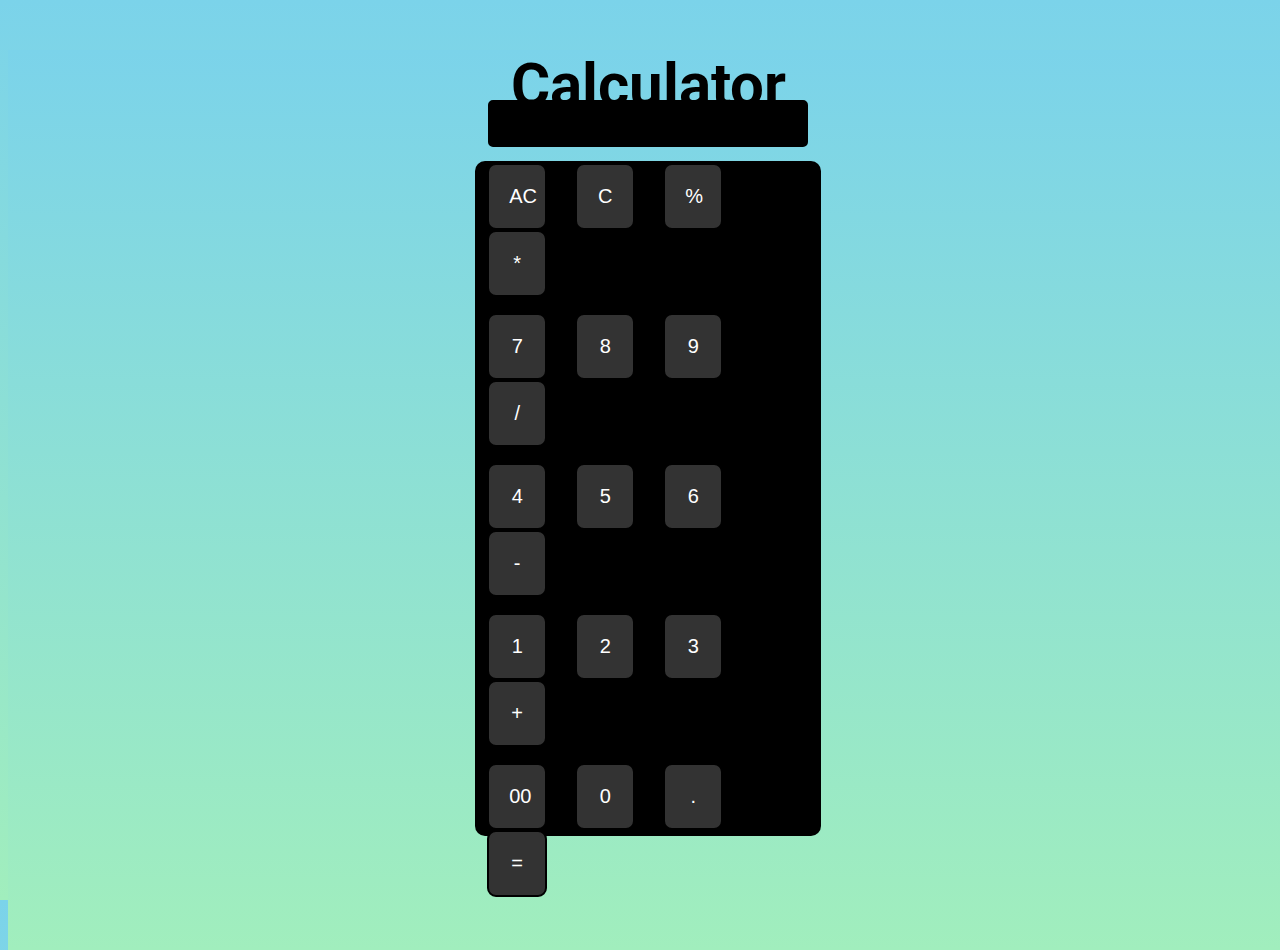
<file: Calculator/index.html>
<html>
    <head>
        <meta charset="utf-8">
        <meta name="viewport" content="width=device-width">
        <title>Calculator</title>
        <link rel="stylesheet" href="styles.css">
        <link rel="stylesheet" href="utils.css">
    </head>

    <body>
        <h1 class="text-center">Calculator</h1>
        <div class="container flex mx-auto">
            <div class="row">
                <input class="input" type="text">
            </div>
            <div class="row">
                <button class="button">AC</button>
                <button class="button">C</button>
                <button class="button">%</button>
                <button class="button">*</button>
            </div>
            <div class="row">
                <button class="button">7</button>
                <button class="button">8</button>
                <button class="button">9</button>
                <button class="button">/</button>
            </div>
            <div class="row">
                <button class="button">4</button>
                <button class="button">5</button>
                <button class="button">6</button>
                <button class="button">-</button>
            </div>
            <div class="row">
                <button class="button">1</button>
                <button class="button">2</button>
                <button class="button">3</button>
                <button class="button">+</button>
            </div>
            <div class="row">
                <button class="button">00</button>
                <button class="button">0</button>
                <button class="button">.</button>
                <button class="button">=</button>
            </div>
        </div>

        <script src="script.js"></script>
    </body>
</html>
</file>
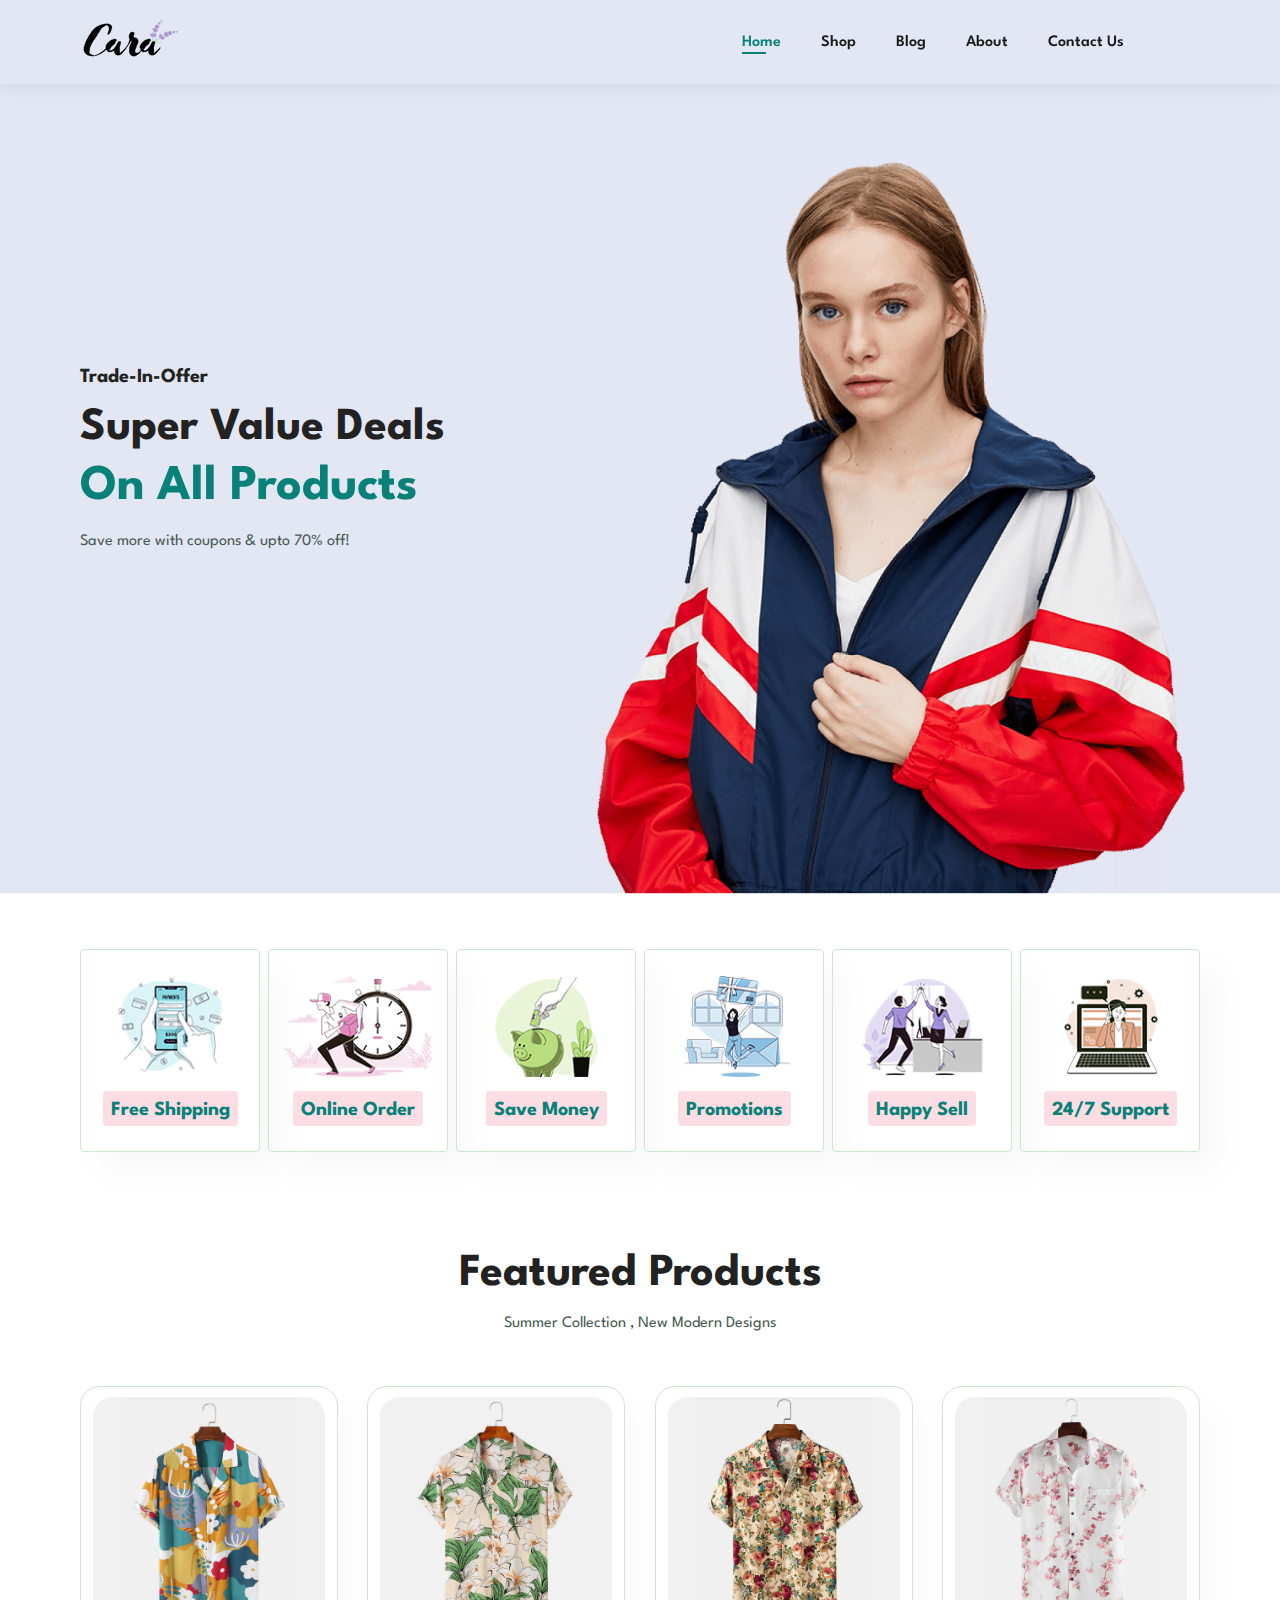
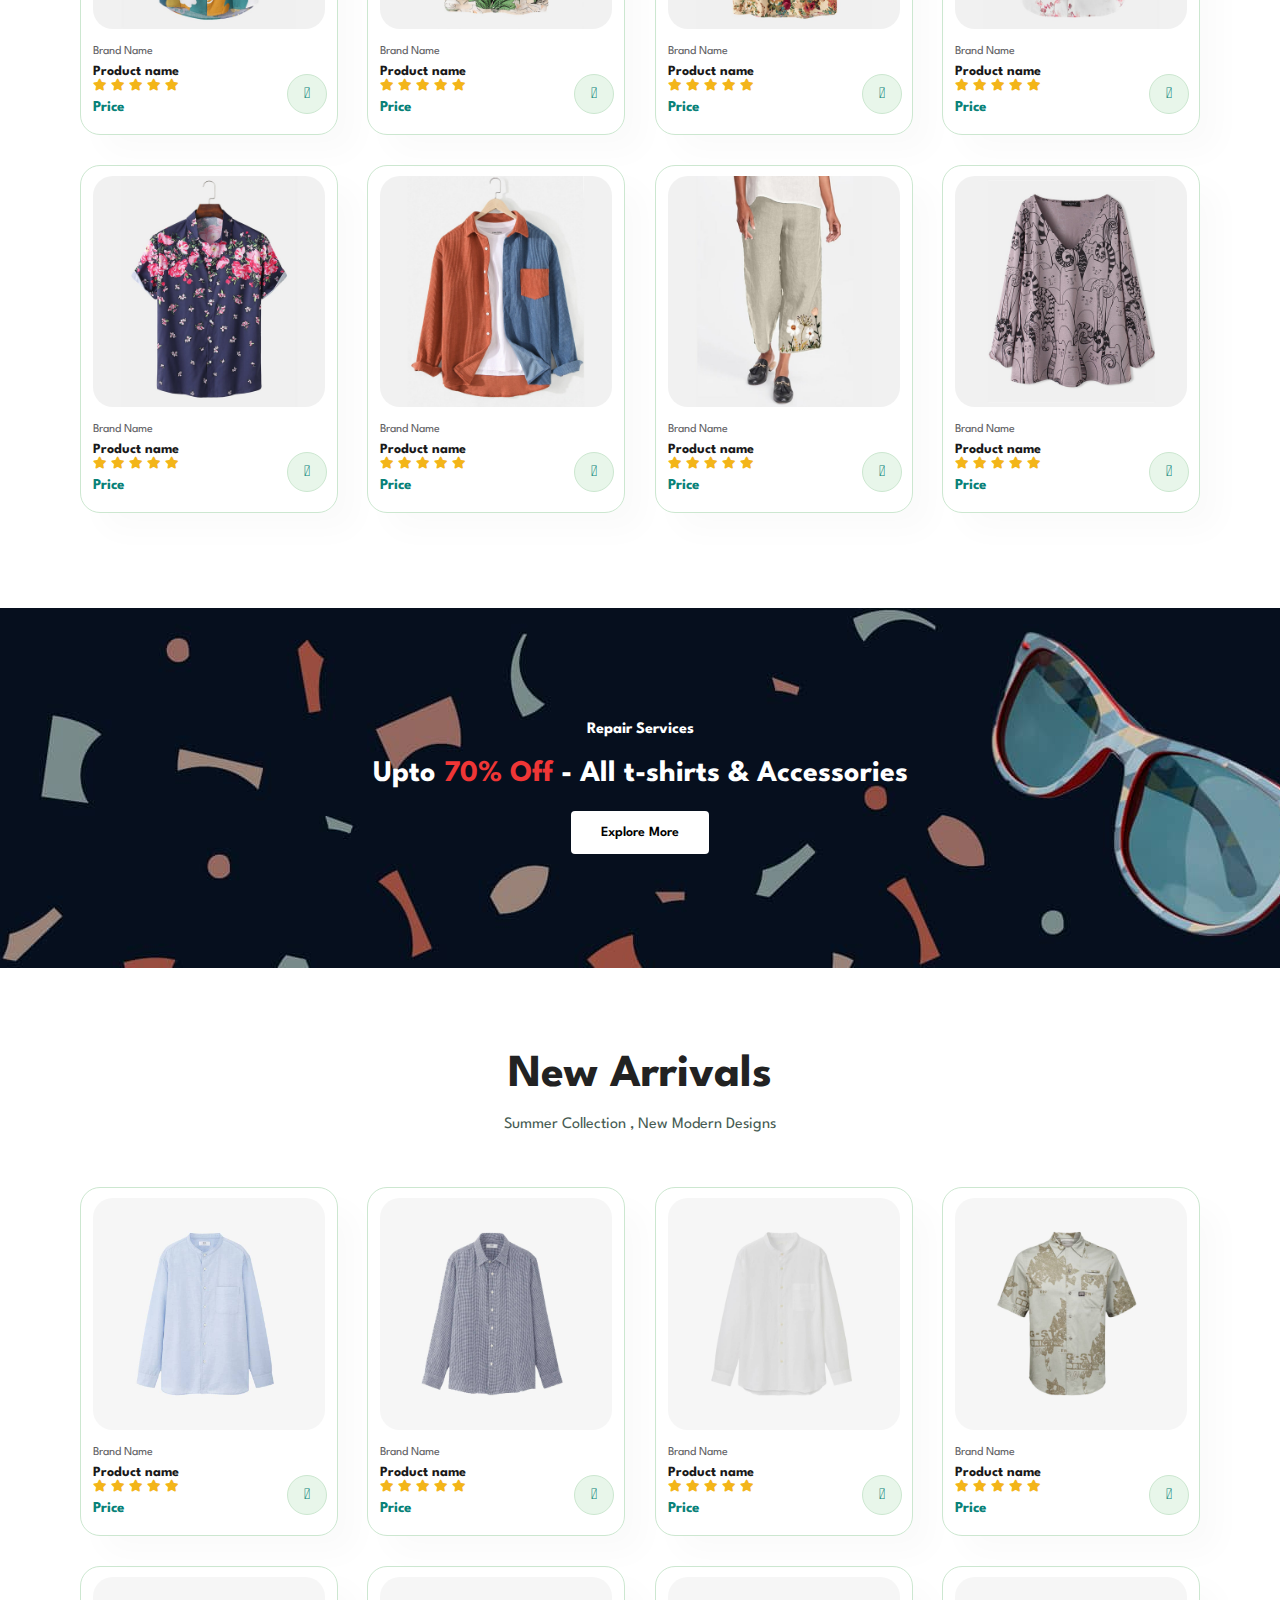
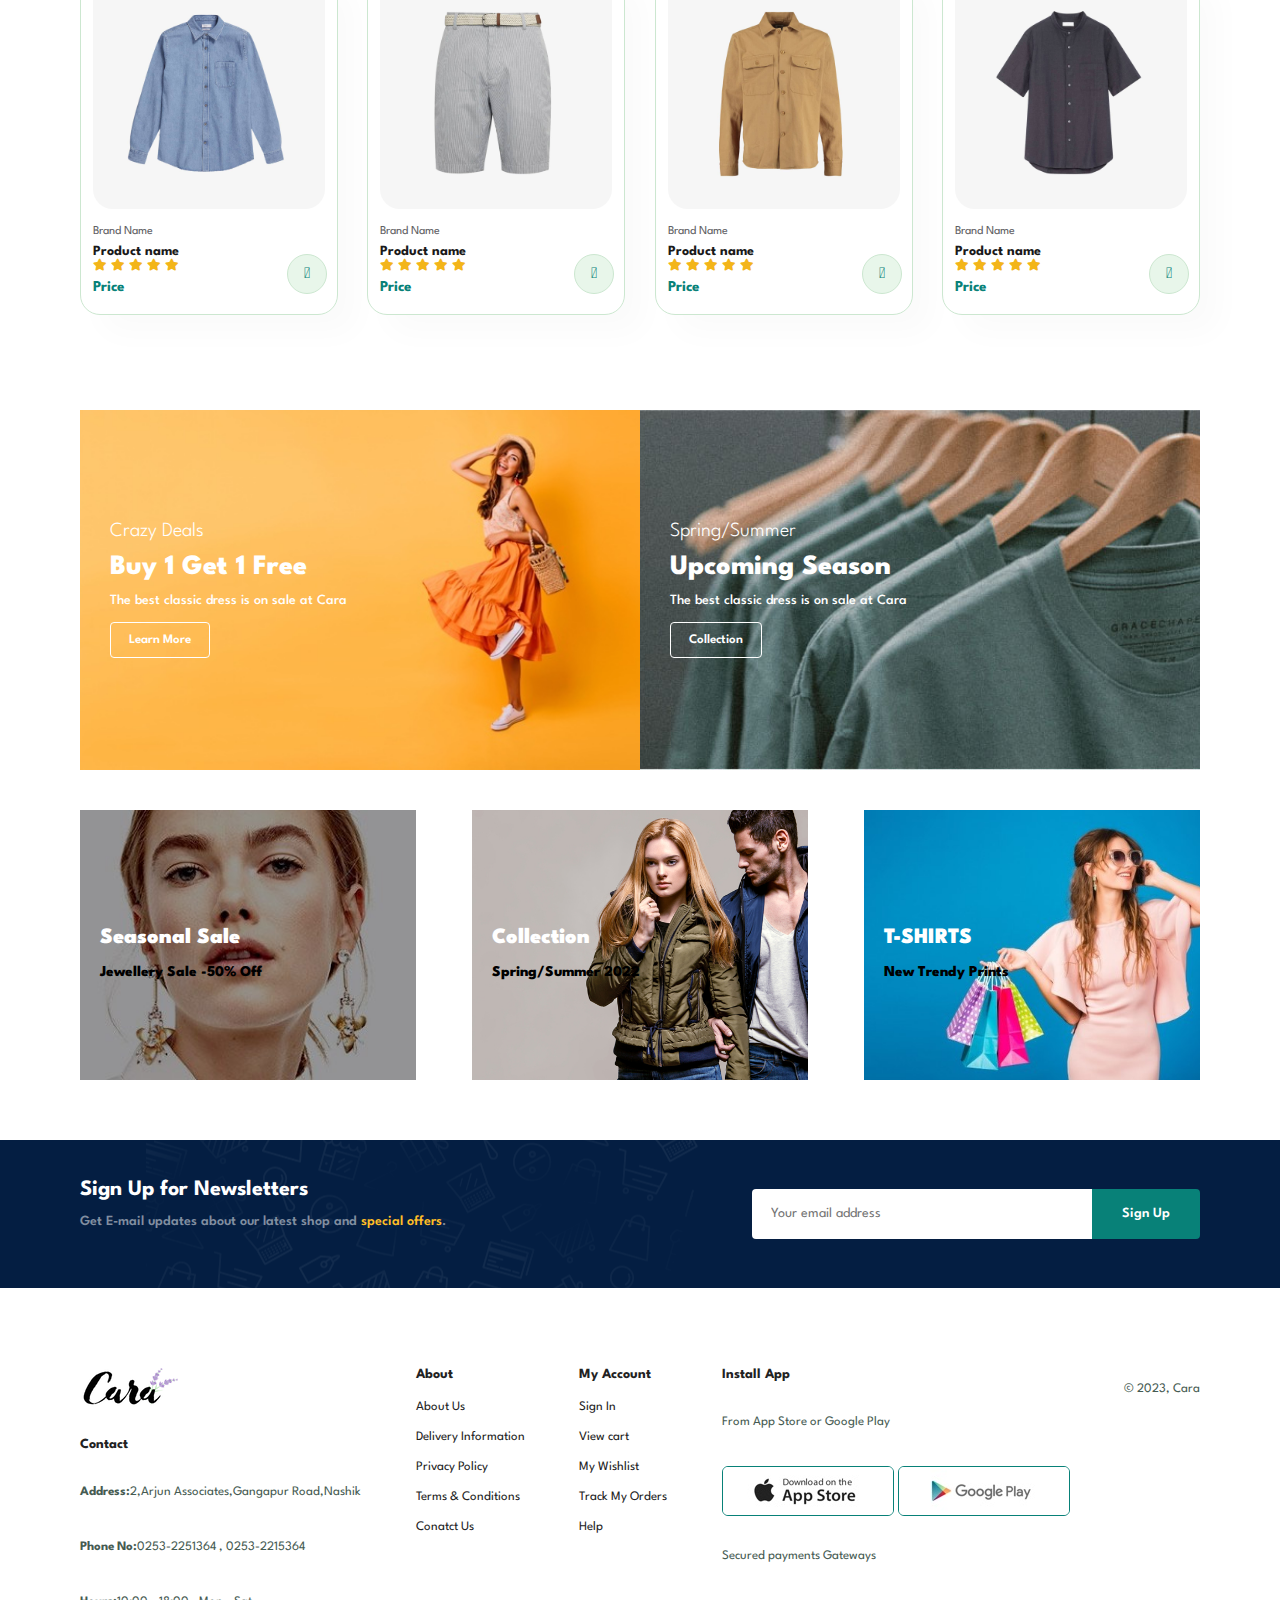
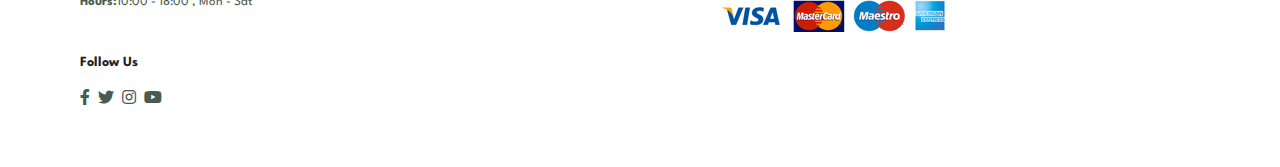
<file: Landing Page/index.html>
<!DOCTYPE html>
<html lang="en">
    <head>
        <meta charset="UTF-8">
        <meta http-equiv="X-UA-Compatible" content="IE=edge">
        <meta name="viewport" content="width=device-width , initial-scale=1.0">
        <title>E-Commerce Website</title>
        <link rel="stylesheet" href="https://pro.fontawesome.com/releases/v5.10.0/css/all.css">
        <link rel="stylesheet" href="style.css">
    </head>

    <body>
        <section id="header">
            <a href="a"><img src="img/logo.png" class="logo" alt=""></a>
            <div >
                <ul id="navbar">
                    <li><a href="index.html" class="active">Home</a></li>
                    <li><a href="shop.html">Shop</a></li>
                    <li><a href="blog.html">Blog</a></li>
                    <li><a href="about.html">About</a></li>
                    <li><a href="contact.html">Contact Us</a></li>
                    <li id="lg-bag"><a href="cart.html"><i class="far fa-shopping-bag"></i></a></li>
                    <a href="#" id="close"><i class="far fa-times"></i></a>
                </ul>
            </div>
            <div id="mobile">
                <a href="cart.html"><i class="far fa-shopping-bag"></i></a>
                <i id="bar" class="fas fa-outdent"></i>
            </div>
        </section>

        <section id="hero">
            <h4>Trade-In-Offer</h4>
            <h2>Super Value Deals</h2>
            <h1>On All Products </h1>
            <p>Save more with coupons & upto 70% off!</p>
            <button>Shop Now</button>
        </section>

        <section id="feature" class="section-p1">
            <div class="fe-box">
                <img src="img/features/f1.png" alt="">
                <h6>Free Shipping</h6>
            </div>
            <div class="fe-box">
                <img src="img/features/f2.png" alt="">
                <h6>Online Order</h6>
            </div>
            <div class="fe-box">
                <img src="img/features/f3.png" alt="">
                <h6>Save Money</h6>
            </div>
            <div class="fe-box">
                <img src="img/features/f4.png" alt="">
                <h6>Promotions</h6>
            </div>
            <div class="fe-box">
                <img src="img/features/f5.png" alt="">
                <h6>Happy Sell</h6>
            </div>
            <div class="fe-box">
                <img src="img/features/f6.png" alt="">
                <h6>24/7 Support</h6>
            </div>
        </section>

        <section id="product1" class="section-p1">
            <h2>Featured Products</h2>
            <p>Summer Collection , New Modern Designs</p>
            <div class="pro-container">
                <div class="pro">
                    <img src="img/products/f1.jpg" alt="">
                    <div class="des">
                        <span>Brand Name</span>
                        <h5>Product name</h5>
                        <div class="star">
                            <i class="fas fa-star"></i>
                            <i class="fas fa-star"></i>
                            <i class="fas fa-star"></i>
                            <i class="fas fa-star"></i>
                            <i class="fas fa-star"></i>
                        </div>
                        <h4>Price</h4>
                    </div>
                    <a href="#"><i class="fal fa-shopping-cart cart"></i></a>
                </div>

                <div class="pro">
                    <img src="img/products/f2.jpg" alt="">
                    <div class="des">
                        <span>Brand Name</span>
                        <h5>Product name</h5>
                        <div class="star">
                            <i class="fas fa-star"></i>
                            <i class="fas fa-star"></i>
                            <i class="fas fa-star"></i>
                            <i class="fas fa-star"></i>
                            <i class="fas fa-star"></i>
                        </div>
                        <h4>Price</h4>
                    </div>
                    <a href="#"><i class="fal fa-shopping-cart cart"></i></a>
                </div>

                <div class="pro">
                    <img src="img/products/f3.jpg" alt="">
                    <div class="des">
                        <span>Brand Name</span>
                        <h5>Product name</h5>
                        <div class="star">
                            <i class="fas fa-star"></i>
                            <i class="fas fa-star"></i>
                            <i class="fas fa-star"></i>
                            <i class="fas fa-star"></i>
                            <i class="fas fa-star"></i>
                        </div>
                        <h4>Price</h4>
                    </div>
                    <a href="#"><i class="fal fa-shopping-cart cart"></i></a>
                </div>

                <div class="pro">
                    <img src="img/products/f4.jpg" alt="">
                    <div class="des">
                        <span>Brand Name</span>
                        <h5>Product name</h5>
                        <div class="star">
                            <i class="fas fa-star"></i>
                            <i class="fas fa-star"></i>
                            <i class="fas fa-star"></i>
                            <i class="fas fa-star"></i>
                            <i class="fas fa-star"></i>
                        </div>
                        <h4>Price</h4>
                    </div>
                    <a href="#"><i class="fal fa-shopping-cart cart"></i></a>
                </div>

                <div class="pro">
                    <img src="img/products/f5.jpg" alt="">
                    <div class="des">
                        <span>Brand Name</span>
                        <h5>Product name</h5>
                        <div class="star">
                            <i class="fas fa-star"></i>
                            <i class="fas fa-star"></i>
                            <i class="fas fa-star"></i>
                            <i class="fas fa-star"></i>
                            <i class="fas fa-star"></i>
                        </div>
                        <h4>Price</h4>
                    </div>
                    <a href="#"><i class="fal fa-shopping-cart cart"></i></a>
                </div>

                <div class="pro">
                    <img src="img/products/f6.jpg" alt="">
                    <div class="des">
                        <span>Brand Name</span>
                        <h5>Product name</h5>
                        <div class="star">
                            <i class="fas fa-star"></i>
                            <i class="fas fa-star"></i>
                            <i class="fas fa-star"></i>
                            <i class="fas fa-star"></i>
                            <i class="fas fa-star"></i>
                        </div>
                        <h4>Price</h4>
                    </div>
                    <a href="#"><i class="fal fa-shopping-cart cart"></i></a>
                </div>

                <div class="pro">
                    <img src="img/products/f7.jpg" alt="">
                    <div class="des">
                        <span>Brand Name</span>
                        <h5>Product name</h5>
                        <div class="star">
                            <i class="fas fa-star"></i>
                            <i class="fas fa-star"></i>
                            <i class="fas fa-star"></i>
                            <i class="fas fa-star"></i>
                            <i class="fas fa-star"></i>
                        </div>
                        <h4>Price</h4>
                    </div>
                    <a href="#"><i class="fal fa-shopping-cart cart"></i></a>
                </div>

                <div class="pro">
                    <img src="img/products/f8.jpg" alt="">
                    <div class="des">
                        <span>Brand Name</span>
                        <h5>Product name</h5>
                        <div class="star">
                            <i class="fas fa-star"></i>
                            <i class="fas fa-star"></i>
                            <i class="fas fa-star"></i>
                            <i class="fas fa-star"></i>
                            <i class="fas fa-star"></i>
                        </div>
                        <h4>Price</h4>
                    </div>
                    <a href="#"><i class="fal fa-shopping-cart cart"></i></a>
                </div>

                
            </div>
        </section>

        <section id="banner" class="section-m1">
            <h4>Repair Services</h4>
            <h2>Upto <span>70% Off</span> - All t-shirts & Accessories</h2>
            <button class="normal">Explore More</button>
        </section>

        <section id="product1" class="section-p1">
            <h2>New Arrivals</h2>
            <p>Summer Collection , New Modern Designs</p>
            <div class="pro-container">
                <div class="pro">
                    <img src="img/products/n1.jpg" alt="">
                    <div class="des">
                        <span>Brand Name</span>
                        <h5>Product name</h5>
                        <div class="star">
                            <i class="fas fa-star"></i>
                            <i class="fas fa-star"></i>
                            <i class="fas fa-star"></i>
                            <i class="fas fa-star"></i>
                            <i class="fas fa-star"></i>
                        </div>
                        <h4>Price</h4>
                    </div>
                    <a href="#"><i class="fal fa-shopping-cart cart"></i></a>
                </div>

                <div class="pro">
                    <img src="img/products/n2.jpg" alt="">
                    <div class="des">
                        <span>Brand Name</span>
                        <h5>Product name</h5>
                        <div class="star">
                            <i class="fas fa-star"></i>
                            <i class="fas fa-star"></i>
                            <i class="fas fa-star"></i>
                            <i class="fas fa-star"></i>
                            <i class="fas fa-star"></i>
                        </div>
                        <h4>Price</h4>
                    </div>
                    <a href="#"><i class="fal fa-shopping-cart cart"></i></a>
                </div>

                <div class="pro">
                    <img src="img/products/n3.jpg" alt="">
                    <div class="des">
                        <span>Brand Name</span>
                        <h5>Product name</h5>
                        <div class="star">
                            <i class="fas fa-star"></i>
                            <i class="fas fa-star"></i>
                            <i class="fas fa-star"></i>
                            <i class="fas fa-star"></i>
                            <i class="fas fa-star"></i>
                        </div>
                        <h4>Price</h4>
                    </div>
                    <a href="#"><i class="fal fa-shopping-cart cart"></i></a>
                </div>

                <div class="pro">
                    <img src="img/products/n4.jpg" alt="">
                    <div class="des">
                        <span>Brand Name</span>
                        <h5>Product name</h5>
                        <div class="star">
                            <i class="fas fa-star"></i>
                            <i class="fas fa-star"></i>
                            <i class="fas fa-star"></i>
                            <i class="fas fa-star"></i>
                            <i class="fas fa-star"></i>
                        </div>
                        <h4>Price</h4>
                    </div>
                    <a href="#"><i class="fal fa-shopping-cart cart"></i></a>
                </div>

                <div class="pro">
                    <img src="img/products/n5.jpg" alt="">
                    <div class="des">
                        <span>Brand Name</span>
                        <h5>Product name</h5>
                        <div class="star">
                            <i class="fas fa-star"></i>
                            <i class="fas fa-star"></i>
                            <i class="fas fa-star"></i>
                            <i class="fas fa-star"></i>
                            <i class="fas fa-star"></i>
                        </div>
                        <h4>Price</h4>
                    </div>
                    <a href="#"><i class="fal fa-shopping-cart cart"></i></a>
                </div>

                <div class="pro">
                    <img src="img/products/n6.jpg" alt="">
                    <div class="des">
                        <span>Brand Name</span>
                        <h5>Product name</h5>
                        <div class="star">
                            <i class="fas fa-star"></i>
                            <i class="fas fa-star"></i>
                            <i class="fas fa-star"></i>
                            <i class="fas fa-star"></i>
                            <i class="fas fa-star"></i>
                        </div>
                        <h4>Price</h4>
                    </div>
                    <a href="#"><i class="fal fa-shopping-cart cart"></i></a>
                </div>

                <div class="pro">
                    <img src="img/products/n7.jpg" alt="">
                    <div class="des">
                        <span>Brand Name</span>
                        <h5>Product name</h5>
                        <div class="star">
                            <i class="fas fa-star"></i>
                            <i class="fas fa-star"></i>
                            <i class="fas fa-star"></i>
                            <i class="fas fa-star"></i>
                            <i class="fas fa-star"></i>
                        </div>
                        <h4>Price</h4>
                    </div>
                    <a href="#"><i class="fal fa-shopping-cart cart"></i></a>
                </div>

                <div class="pro">
                    <img src="img/products/n8.jpg" alt="">
                    <div class="des">
                        <span>Brand Name</span>
                        <h5>Product name</h5>
                        <div class="star">
                            <i class="fas fa-star"></i>
                            <i class="fas fa-star"></i>
                            <i class="fas fa-star"></i>
                            <i class="fas fa-star"></i>
                            <i class="fas fa-star"></i>
                        </div>
                        <h4>Price</h4>
                    </div>
                    <a href="#"><i class="fal fa-shopping-cart cart"></i></a>
                </div>

                
            </div>
        </section>

        <section id="sm-banner" class="section-p1">
            <div class="banner-box">
                <h4>Crazy Deals</h4>
                <h2>Buy 1 Get 1 Free</h2>
                <span>The best classic dress is on sale at Cara</span>
                <button class="white">Learn More</button>
            </div>
            <div class="banner-box banner-box2">
                <h4>Spring/Summer</h4>
                <h2>Upcoming Season</h2>
                <span>The best classic dress is on sale at Cara</span>
                <button class="white">Collection</button>
            </div>
        </section>

        <section id="banner3">
            <div class="banner-box">
                <h2>Seasonal Sale</h2>
                <h3>Jewellery Sale -50% Off</h3>
            </div>
            <div class="banner-box banner-box2">
                <h2>Collection</h2>
                <h3>Spring/Summer 2022</h3>
            </div>
            <div class="banner-box banner-box3">
                <h2>T-SHIRTS</h2>
                <h3>New Trendy Prints</h3>
            </div>
        </section>

        <section id="newsletter" class="section-p1 section-m1">
            <div class="newstext">
                <h4>Sign Up for Newsletters</h4>
                <p>Get E-mail updates about our latest shop and <span>special offers</span>.</p>
            </div>
            <div class="form">
                <input type="text" placeholder="Your email address">
                <button class="normal">Sign Up</button>
            </div>
        </section>

        <footer class="section-p1">
            <div class="col">
                <img class="logo" src="img/logo.png" alt="">
                <h4>Contact</h4>
                <p><strong>Address:</strong>2,Arjun Associates,Gangapur Road,Nashik</p>
                <p><strong>Phone No:</strong>0253-2251364 , 0253-2215364</p>
                <p><strong>Hours:</strong>10:00 - 18:00 , Mon - Sat</p>
                <div class="follow">
                    <h4>Follow Us</h4>
                    <div class="icon">
                        <i class="fab fa-facebook-f"></i>
                        <i class="fab fa-twitter"></i>
                        <i class="fab fa-instagram"></i>
                        <i class="fab fa-youtube"></i>
                    </div>
                </div>
            </div>

            <div class="col">
                <h4>About</h4>
                <a href="#">About Us</a>
                <a href="#">Delivery Information</a>
                <a href="#">Privacy Policy</a>
                <a href="#">Terms & Conditions</a>
                <a href="#">Conatct Us</a>
            </div>

            <div class="col">
                <h4>My Account</h4>
                <a href="#">Sign In</a>
                <a href="#">View cart</a>
                <a href="#">My Wishlist</a>
                <a href="#">Track My Orders</a>
                <a href="#">Help</a>
            </div>

            <div class="col install">
                <h4>Install App</h4>
                <p>From App Store or Google Play</p>
                <div class="row">
                    <img src="img/pay/app.jpg" alt="">
                    <img src="img/pay/play.jpg" alt="">
                </div>
                <p>Secured payments Gateways</p>
                <img src="img/pay/pay.png" alt="">
            </div>

            <div class="copyright">
                <p>&copy; 2023, Cara</p>
            </div>
        </footer>

        <script src="script.js"></script>
    </body>
</html>
</file>
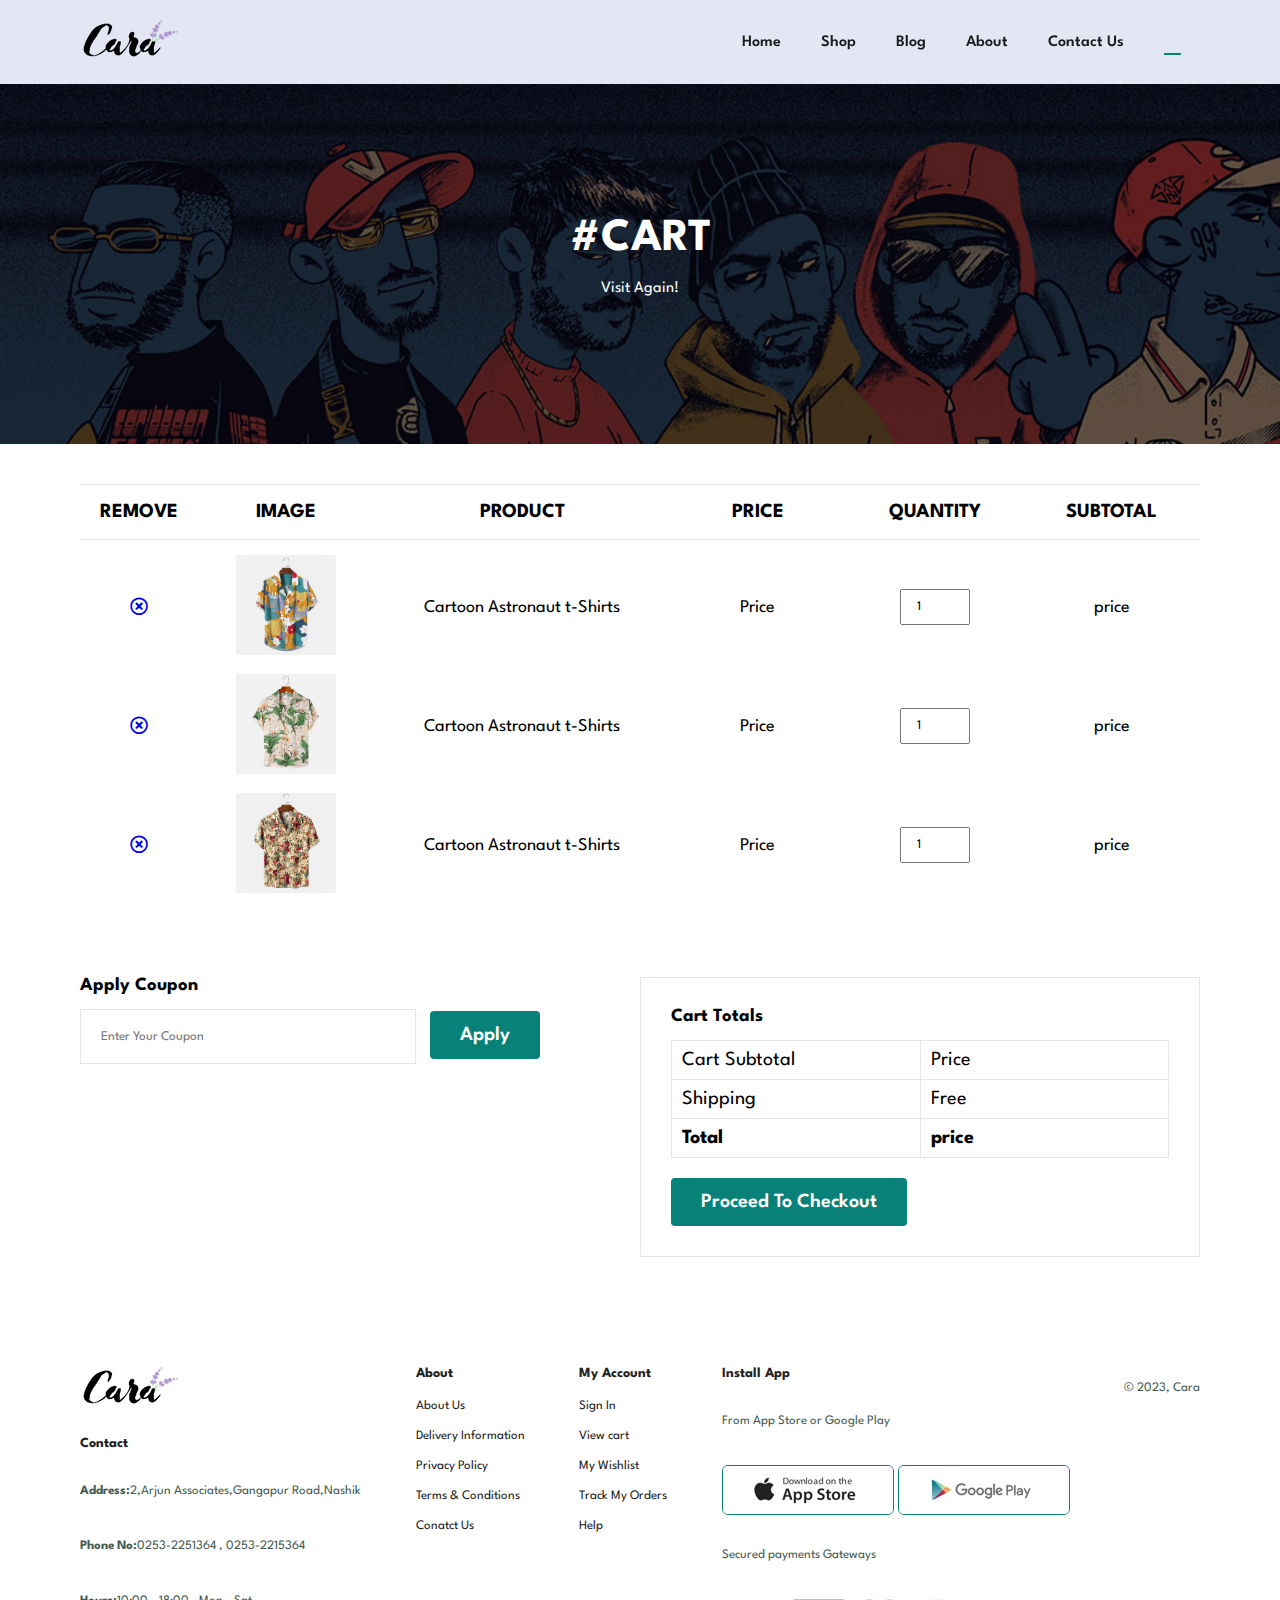
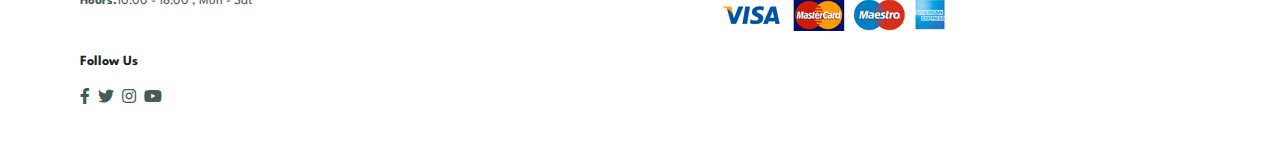
<file: Landing Page/cart.html>
<!DOCTYPE html>
<html lang="en">
    <head>
        <meta charset="UTF-8">
        <meta http-equiv="X-UA-Compatible" content="IE=edge">
        <meta name="viewport" content="width=device-width , initial-scale=1.0">
        <title>E-Commerce Website</title>
        <link rel="stylesheet" href="https://pro.fontawesome.com/releases/v5.10.0/css/all.css">
        <link rel="stylesheet" href="style.css">
    </head>

    <body>
        <section id="header">
            <a href="a"><img src="img/logo.png" class="logo" alt=""></a>
            <div >
                <ul id="navbar">
                    <li><a href="index.html">Home</a></li>
                    <li><a href="shop.html">Shop</a></li>
                    <li><a href="blog.html">Blog</a></li>
                    <li><a href="about.html">About</a></li>
                    <li><a href="contact.html">Contact Us</a></li>
                    <li id="lg-bag"><a href="cart.html"  class="active"><i class="far fa-shopping-bag"></i></a></li>
                    <a href="#" id="close"><i class="far fa-times"></i></a>
                </ul>
            </div>
            <div id="mobile">
                <a href="cart.html"><i class="far fa-shopping-bag"></i></a>
                <i id="bar" class="fas fa-outdent"></i>
            </div>
        </section>

        <section id="page-header">
            <h2>#CART</h2>
            <p>Visit Again!</p>
        </section>

        <section id="cart" class="section-p1">
            <table width="100%">
                <thead>
                    <tr>
                        <td>Remove</td>
                        <td>Image</td>
                        <td>Product</td>
                        <td>Price</td>
                        <td>Quantity</td>
                        <td>Subtotal</td>
                    </tr>
                </thead>
                <tbody>
                    <tr>
                        <td><a href="#"><i class="far fa-times-circle"></i></a></td>
                        <td><img src="img/products/f1.jpg" alt=""></td>
                        <td>Cartoon Astronaut t-Shirts</td>
                        <td>Price</td>
                        <td><input type="number" value="1"></td>
                        <td>price</td>
                    </tr>

                    <tr>
                        <td><a href="#"><i class="far fa-times-circle"></i></a></td>
                        <td><img src="img/products/f2.jpg" alt=""></td>
                        <td>Cartoon Astronaut t-Shirts</td>
                        <td>Price</td>
                        <td><input type="number" value="1"></td>
                        <td>price</td>
                    </tr>

                    <tr>
                        <td><a href="#"><i class="far fa-times-circle"></i></a></td>
                        <td><img src="img/products/f3.jpg" alt=""></td>
                        <td>Cartoon Astronaut t-Shirts</td>
                        <td>Price</td>
                        <td><input type="number" value="1"></td>
                        <td>price</td>
                    </tr>
                </tbody>
            </table>
        </section>

        <section id="cart-add" class="section-p1">
            <div id="coupon">
                <h3>Apply Coupon</h3>
                <div>
                    <input type="text" placeholder="Enter Your Coupon">
                    <button class="normal">Apply</button>
                </div>
            </div>

            <div id="subtotal">
                <h3>Cart Totals</h3>
                <table>
                    <tr>
                        <td>Cart Subtotal</td>
                        <td>Price</td>
                    </tr>
                    <tr>
                        <td>Shipping</td>
                        <td>Free</td>
                    </tr>
                    <tr>
                        <td><strong>Total</strong></td>
                        <td><strong>price</strong></td>
                    </tr>
                </table>
                <button class="normal">Proceed To Checkout</button>
            </div>
        </section>

        <footer class="section-p1">
            <div class="col">
                <img class="logo" src="img/logo.png" alt="">
                <h4>Contact</h4>
                <p><strong>Address:</strong>2,Arjun Associates,Gangapur Road,Nashik</p>
                <p><strong>Phone No:</strong>0253-2251364 , 0253-2215364</p>
                <p><strong>Hours:</strong>10:00 - 18:00 , Mon - Sat</p>
                <div class="follow">
                    <h4>Follow Us</h4>
                    <div class="icon">
                        <i class="fab fa-facebook-f"></i>
                        <i class="fab fa-twitter"></i>
                        <i class="fab fa-instagram"></i>
                        <i class="fab fa-youtube"></i>
                    </div>
                </div>
            </div>

            <div class="col">
                <h4>About</h4>
                <a href="#">About Us</a>
                <a href="#">Delivery Information</a>
                <a href="#">Privacy Policy</a>
                <a href="#">Terms & Conditions</a>
                <a href="#">Conatct Us</a>
            </div>

            <div class="col">
                <h4>My Account</h4>
                <a href="#">Sign In</a>
                <a href="#">View cart</a>
                <a href="#">My Wishlist</a>
                <a href="#">Track My Orders</a>
                <a href="#">Help</a>
            </div>

            <div class="col install">
                <h4>Install App</h4>
                <p>From App Store or Google Play</p>
                <div class="row">
                    <img src="img/pay/app.jpg" alt="">
                    <img src="img/pay/play.jpg" alt="">
                </div>
                <p>Secured payments Gateways</p>
                <img src="img/pay/pay.png" alt="">
            </div>

            <div class="copyright">
                <p>&copy; 2023, Cara</p>
            </div>
        </footer>

        <script src="script.js"></script>
    </body>
</html>
</file>
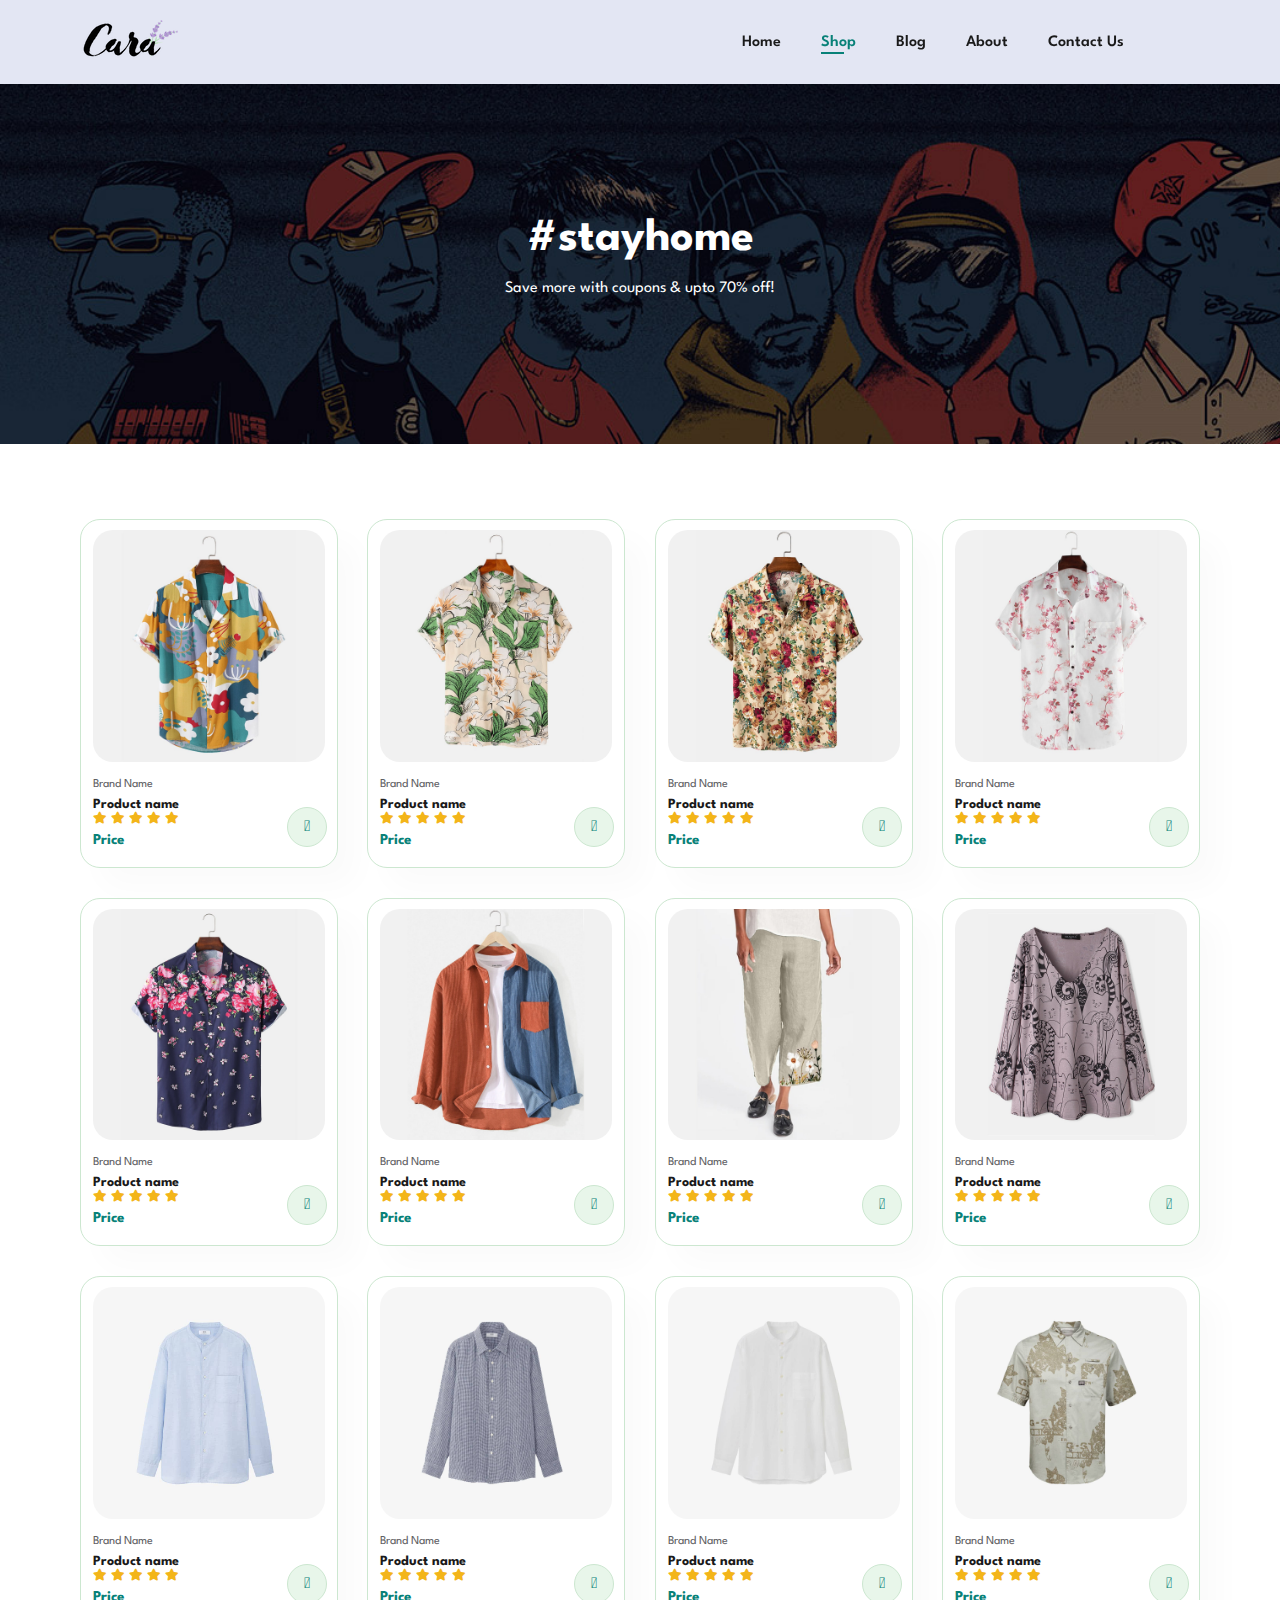
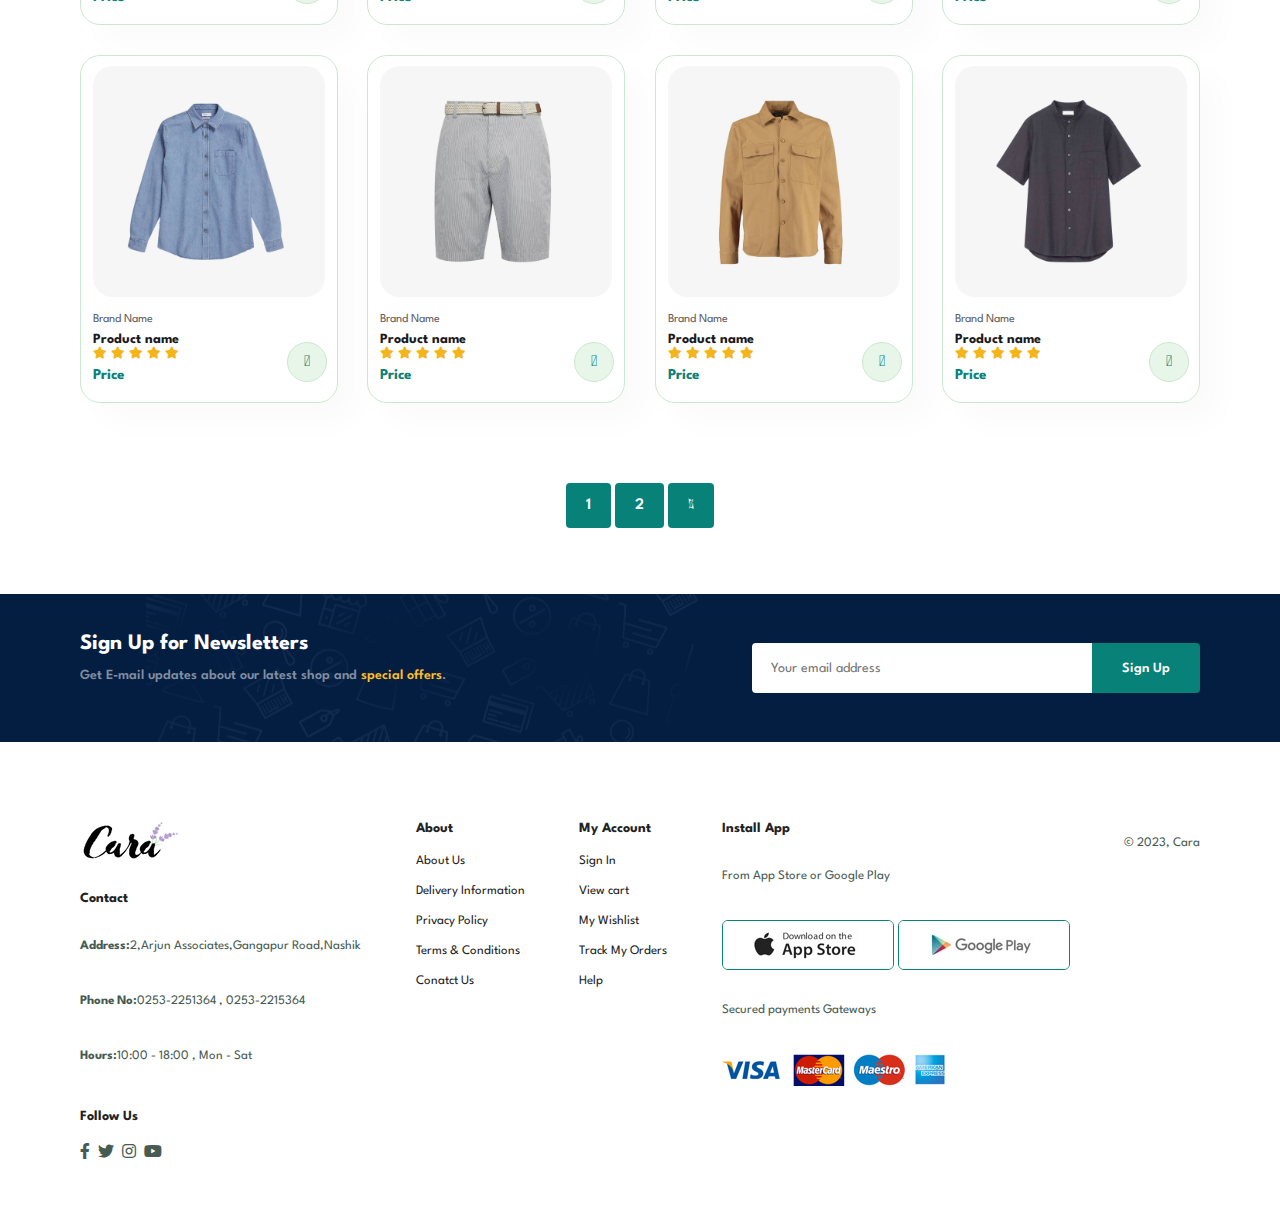
<file: Landing Page/shop.html>
<!DOCTYPE html>
<html lang="en">
    <head>
        <meta charset="UTF-8">
        <meta http-equiv="X-UA-Compatible" content="IE=edge">
        <meta name="viewport" content="width=device-width , initial-scale=1.0">
        <title>E-Commerce Website</title>
        <link rel="stylesheet" href="https://pro.fontawesome.com/releases/v5.10.0/css/all.css">
        <link rel="stylesheet" href="style.css">
    </head>

    <body>
        <section id="header">
            <a href="a"><img src="img/logo.png" class="logo" alt=""></a>
            <div >
                <ul id="navbar">
                    <li><a href="index.html">Home</a></li>
                    <li><a href="shop.html" class="active">Shop</a></li>
                    <li><a href="blog.html">Blog</a></li>
                    <li><a href="about.html">About</a></li>
                    <li><a href="contact.html">Contact Us</a></li>
                    <li id="lg-bag"><a href="cart.html"><i class="far fa-shopping-bag"></i></a></li>
                    <a href="#" id="close"><i class="far fa-times"></i></a>
                </ul>
            </div>
            <div id="mobile">
                <a href="cart.html"><i class="far fa-shopping-bag"></i></a>
                <i id="bar" class="fas fa-outdent"></i>
            </div>
        </section>

        <section id="page-header">
            <h2>#stayhome</h2>
            <p>Save more with coupons & upto 70% off!</p>
        </section>

        <section id="product1" class="section-p1">
            <div class="pro-container">
                <div class="pro" onclick="window.location.href='sproduct.html'">
                    <img src="img/products/f1.jpg" alt="">
                    <div class="des">
                        <span>Brand Name</span>
                        <h5>Product name</h5>
                        <div class="star">
                            <i class="fas fa-star"></i>
                            <i class="fas fa-star"></i>
                            <i class="fas fa-star"></i>
                            <i class="fas fa-star"></i>
                            <i class="fas fa-star"></i>
                        </div>
                        <h4>Price</h4>
                    </div>
                    <a href="#"><i class="fal fa-shopping-cart cart"></i></a>
                </div>

                <div class="pro">
                    <img src="img/products/f2.jpg" alt="">
                    <div class="des">
                        <span>Brand Name</span>
                        <h5>Product name</h5>
                        <div class="star">
                            <i class="fas fa-star"></i>
                            <i class="fas fa-star"></i>
                            <i class="fas fa-star"></i>
                            <i class="fas fa-star"></i>
                            <i class="fas fa-star"></i>
                        </div>
                        <h4>Price</h4>
                    </div>
                    <a href="#"><i class="fal fa-shopping-cart cart"></i></a>
                </div>

                <div class="pro">
                    <img src="img/products/f3.jpg" alt="">
                    <div class="des">
                        <span>Brand Name</span>
                        <h5>Product name</h5>
                        <div class="star">
                            <i class="fas fa-star"></i>
                            <i class="fas fa-star"></i>
                            <i class="fas fa-star"></i>
                            <i class="fas fa-star"></i>
                            <i class="fas fa-star"></i>
                        </div>
                        <h4>Price</h4>
                    </div>
                    <a href="#"><i class="fal fa-shopping-cart cart"></i></a>
                </div>

                <div class="pro">
                    <img src="img/products/f4.jpg" alt="">
                    <div class="des">
                        <span>Brand Name</span>
                        <h5>Product name</h5>
                        <div class="star">
                            <i class="fas fa-star"></i>
                            <i class="fas fa-star"></i>
                            <i class="fas fa-star"></i>
                            <i class="fas fa-star"></i>
                            <i class="fas fa-star"></i>
                        </div>
                        <h4>Price</h4>
                    </div>
                    <a href="#"><i class="fal fa-shopping-cart cart"></i></a>
                </div>

                <div class="pro">
                    <img src="img/products/f5.jpg" alt="">
                    <div class="des">
                        <span>Brand Name</span>
                        <h5>Product name</h5>
                        <div class="star">
                            <i class="fas fa-star"></i>
                            <i class="fas fa-star"></i>
                            <i class="fas fa-star"></i>
                            <i class="fas fa-star"></i>
                            <i class="fas fa-star"></i>
                        </div>
                        <h4>Price</h4>
                    </div>
                    <a href="#"><i class="fal fa-shopping-cart cart"></i></a>
                </div>

                <div class="pro">
                    <img src="img/products/f6.jpg" alt="">
                    <div class="des">
                        <span>Brand Name</span>
                        <h5>Product name</h5>
                        <div class="star">
                            <i class="fas fa-star"></i>
                            <i class="fas fa-star"></i>
                            <i class="fas fa-star"></i>
                            <i class="fas fa-star"></i>
                            <i class="fas fa-star"></i>
                        </div>
                        <h4>Price</h4>
                    </div>
                    <a href="#"><i class="fal fa-shopping-cart cart"></i></a>
                </div>

                <div class="pro">
                    <img src="img/products/f7.jpg" alt="">
                    <div class="des">
                        <span>Brand Name</span>
                        <h5>Product name</h5>
                        <div class="star">
                            <i class="fas fa-star"></i>
                            <i class="fas fa-star"></i>
                            <i class="fas fa-star"></i>
                            <i class="fas fa-star"></i>
                            <i class="fas fa-star"></i>
                        </div>
                        <h4>Price</h4>
                    </div>
                    <a href="#"><i class="fal fa-shopping-cart cart"></i></a>
                </div>

                <div class="pro">
                    <img src="img/products/f8.jpg" alt="">
                    <div class="des">
                        <span>Brand Name</span>
                        <h5>Product name</h5>
                        <div class="star">
                            <i class="fas fa-star"></i>
                            <i class="fas fa-star"></i>
                            <i class="fas fa-star"></i>
                            <i class="fas fa-star"></i>
                            <i class="fas fa-star"></i>
                        </div>
                        <h4>Price</h4>
                    </div>
                    <a href="#"><i class="fal fa-shopping-cart cart"></i></a>
                </div>

                <div class="pro">
                    <img src="img/products/n1.jpg" alt="">
                    <div class="des">
                        <span>Brand Name</span>
                        <h5>Product name</h5>
                        <div class="star">
                            <i class="fas fa-star"></i>
                            <i class="fas fa-star"></i>
                            <i class="fas fa-star"></i>
                            <i class="fas fa-star"></i>
                            <i class="fas fa-star"></i>
                        </div>
                        <h4>Price</h4>
                    </div>
                    <a href="#"><i class="fal fa-shopping-cart cart"></i></a>
                </div>

                <div class="pro">
                    <img src="img/products/n2.jpg" alt="">
                    <div class="des">
                        <span>Brand Name</span>
                        <h5>Product name</h5>
                        <div class="star">
                            <i class="fas fa-star"></i>
                            <i class="fas fa-star"></i>
                            <i class="fas fa-star"></i>
                            <i class="fas fa-star"></i>
                            <i class="fas fa-star"></i>
                        </div>
                        <h4>Price</h4>
                    </div>
                    <a href="#"><i class="fal fa-shopping-cart cart"></i></a>
                </div>

                <div class="pro">
                    <img src="img/products/n3.jpg" alt="">
                    <div class="des">
                        <span>Brand Name</span>
                        <h5>Product name</h5>
                        <div class="star">
                            <i class="fas fa-star"></i>
                            <i class="fas fa-star"></i>
                            <i class="fas fa-star"></i>
                            <i class="fas fa-star"></i>
                            <i class="fas fa-star"></i>
                        </div>
                        <h4>Price</h4>
                    </div>
                    <a href="#"><i class="fal fa-shopping-cart cart"></i></a>
                </div>

                <div class="pro">
                    <img src="img/products/n4.jpg" alt="">
                    <div class="des">
                        <span>Brand Name</span>
                        <h5>Product name</h5>
                        <div class="star">
                            <i class="fas fa-star"></i>
                            <i class="fas fa-star"></i>
                            <i class="fas fa-star"></i>
                            <i class="fas fa-star"></i>
                            <i class="fas fa-star"></i>
                        </div>
                        <h4>Price</h4>
                    </div>
                    <a href="#"><i class="fal fa-shopping-cart cart"></i></a>
                </div>

                <div class="pro">
                    <img src="img/products/n5.jpg" alt="">
                    <div class="des">
                        <span>Brand Name</span>
                        <h5>Product name</h5>
                        <div class="star">
                            <i class="fas fa-star"></i>
                            <i class="fas fa-star"></i>
                            <i class="fas fa-star"></i>
                            <i class="fas fa-star"></i>
                            <i class="fas fa-star"></i>
                        </div>
                        <h4>Price</h4>
                    </div>
                    <a href="#"><i class="fal fa-shopping-cart cart"></i></a>
                </div>

                <div class="pro">
                    <img src="img/products/n6.jpg" alt="">
                    <div class="des">
                        <span>Brand Name</span>
                        <h5>Product name</h5>
                        <div class="star">
                            <i class="fas fa-star"></i>
                            <i class="fas fa-star"></i>
                            <i class="fas fa-star"></i>
                            <i class="fas fa-star"></i>
                            <i class="fas fa-star"></i>
                        </div>
                        <h4>Price</h4>
                    </div>
                    <a href="#"><i class="fal fa-shopping-cart cart"></i></a>
                </div>

                <div class="pro">
                    <img src="img/products/n7.jpg" alt="">
                    <div class="des">
                        <span>Brand Name</span>
                        <h5>Product name</h5>
                        <div class="star">
                            <i class="fas fa-star"></i>
                            <i class="fas fa-star"></i>
                            <i class="fas fa-star"></i>
                            <i class="fas fa-star"></i>
                            <i class="fas fa-star"></i>
                        </div>
                        <h4>Price</h4>
                    </div>
                    <a href="#"><i class="fal fa-shopping-cart cart"></i></a>
                </div>

                <div class="pro">
                    <img src="img/products/n8.jpg" alt="">
                    <div class="des">
                        <span>Brand Name</span>
                        <h5>Product name</h5>
                        <div class="star">
                            <i class="fas fa-star"></i>
                            <i class="fas fa-star"></i>
                            <i class="fas fa-star"></i>
                            <i class="fas fa-star"></i>
                            <i class="fas fa-star"></i>
                        </div>
                        <h4>Price</h4>
                    </div>
                    <a href="#"><i class="fal fa-shopping-cart cart"></i></a>
                </div>

                
            </div>
        </section>

        <section id="pagination" class="section-p1">
                <a href="#">1</a>
                <a href="#">2</a>
                <a href="#"><i class="fal fa-long-arrow-alt-right"></i></a>
        </section>

        <section id="newsletter" class="section-p1 section-m1">
            <div class="newstext">
                <h4>Sign Up for Newsletters</h4>
                <p>Get E-mail updates about our latest shop and <span>special offers</span>.</p>
            </div>
            <div class="form">
                <input type="text" placeholder="Your email address">
                <button class="normal">Sign Up</button>
            </div>
        </section>

        <footer class="section-p1">
            <div class="col">
                <img class="logo" src="img/logo.png" alt="">
                <h4>Contact</h4>
                <p><strong>Address:</strong>2,Arjun Associates,Gangapur Road,Nashik</p>
                <p><strong>Phone No:</strong>0253-2251364 , 0253-2215364</p>
                <p><strong>Hours:</strong>10:00 - 18:00 , Mon - Sat</p>
                <div class="follow">
                    <h4>Follow Us</h4>
                    <div class="icon">
                        <i class="fab fa-facebook-f"></i>
                        <i class="fab fa-twitter"></i>
                        <i class="fab fa-instagram"></i>
                        <i class="fab fa-youtube"></i>
                    </div>
                </div>
            </div>

            <div class="col">
                <h4>About</h4>
                <a href="#">About Us</a>
                <a href="#">Delivery Information</a>
                <a href="#">Privacy Policy</a>
                <a href="#">Terms & Conditions</a>
                <a href="#">Conatct Us</a>
            </div>

            <div class="col">
                <h4>My Account</h4>
                <a href="#">Sign In</a>
                <a href="#">View cart</a>
                <a href="#">My Wishlist</a>
                <a href="#">Track My Orders</a>
                <a href="#">Help</a>
            </div>

            <div class="col install">
                <h4>Install App</h4>
                <p>From App Store or Google Play</p>
                <div class="row">
                    <img src="img/pay/app.jpg" alt="">
                    <img src="img/pay/play.jpg" alt="">
                </div>
                <p>Secured payments Gateways</p>
                <img src="img/pay/pay.png" alt="">
            </div>

            <div class="copyright">
                <p>&copy; 2023, Cara</p>
            </div>
        </footer>

        <script src="script.js"></script>
    </body>
</html>
</file>
<file: Calculator/styles.css>
@import url('https://fonts.googleapis.com/css2?family=Roboto:wght@300&family=Ubuntu:wght@300&display=swap');

html , body{
    width: 100%;
    height: 100%;
    font-family: 'Roboto' , sans-serif;
    background-image: linear-gradient(#7BD3EA,#A1EEBD);
}

h1{
    margin-top: 50px;
    font-size: 60px;
}

.container{
    background-color: black;
    width: 27%;
    height: 75%;
    border-radius: 10px;
}

.button{
    padding: 20px;
    margin: 0 12px;
    border: 2px solid black;
    border-radius: 9px;
    cursor: pointer;
    width: 60px;
    color: #fff;
    background-color: #333;
    font-size: 20px;
}

.row{
    margin: 8px 0;
}

.row input{
    font-size: 18.5px;
    margin: 0;
    padding: 10px 0px;
    border: 2px solid black;
    border-radius: 5px;
    width: 320px;
    background-color: black;
    color: #fff;
    font-size: 20px;
    text-align: right;
}
</file>
<file: Calculator/utils.css>
.text-center{
    text-align: center;
}
.bg{
    background-color: aqua;
}
.mx-auto{
    margin: auto;
}

.flex{
    display: flex;
    flex-direction: column;
    justify-content: center;
    align-items: center;
}
</file>
<file: Landing Page/style.css>
@import url('https://fonts.googleapis.com/css2?family=Spartan:wght@100;200;300;400;500;600;700;800;900&display=swap');

*{
    margin: 0;
    padding: 0;
    box-sizing: border-box;
    font-family: 'Spartan' , sans-serif;
}

h1{
    font-size: 50px;
    line-height: 64px;
    color: #222;
}

h2{
    font-size: 46px;
    line-height: 54px;
    color: #222;
}

h4{
    font-size: 20px;
    color: #222;
}

h6{
    font-size: 20px;
    font-weight: 700;
}

p{
    font-size: 16px;
    color: #465b52;
    margin: 15px 0 20px 0;
}

.section-p1{
    padding: 40px 80px;
}

.section-m1{
    margin: 40px 0;
}

button.normal {
    font-size: 14px;
    font-weight: 600;
    padding: 15px 30px;
    color: #000;
    background-color: #fff;
    border-radius: 4px;
    cursor: pointer;
    border: none;
    outline: none;
    transition: 0.2s;
}

button.white {
    font-size: 13px;
    font-weight: 600;
    padding: 11px 18px;
    color: #fff;
    background-color: transparent;
    border-radius: 4px;
    cursor: pointer;
    border: 1px solid #fff;
    outline: none;
    transition: 0.2s;
}

body{
    width: 100%;
}

/*HEADER START*/
#header{
    display: flex;
    align-items: center;
    justify-content: space-between;
    padding: 20px 80px;
    background: #e3e6f3;
    box-shadow: 0 5px 15px rgba(0, 0, 0, 0.06);
    z-index: 999;
    position: sticky;
    top: 0;
    left: 0;
}
#navbar{
    display: flex;
    align-items: center;
    justify-content: center;
}
#navbar li{
    list-style: none;
    padding: 0 20px;
    position: relative;
}
#navbar li a{
    text-decoration: none;
    font-size: 16px;
    font-weight: 600;
    color: #1a1a1a;
    transition: 0.3s ease;
}
#navbar li a:hover , #navbar li a.active{
    color: #088178;
}
#navbar li a.active::after ,
#navbar li a:hover::after{
    content: "";
    width: 30%;
    height: 2px;
    background: #088178;
    position: absolute;
    bottom: -4px;
    left: 20px;
}

#mobile{
    display: none;
    align-items: center;
}
#close{
    display: none;
}

/*Home Page*/
#hero{
    background-image: url("img/hero4.png");
    height: 90vh;
    width: 100%;
    background-size: cover;
    background-position: top 25% right 0;
    padding: 0 80px;
    display: flex;
    flex-direction: column;
    align-items: flex-start;
    justify-content: center;

}
#hero h4{
    padding-bottom: 15px;
}
#hero h1{
    color: #088178;
}

#hero button{
    background-image: url("img/button.png");
    background-color: transparent;
    color: #088178;
    border: 0;
    padding: 14px 80px 14px 65px;
    background-repeat: no-repeat;
    cursor: pointer;
    font-size: 15px;
    font-weight: 700;
    z-index: -1;
}
#feature{
    display: flex;
    align-items: center;
    justify-content: space-between;
    flex-wrap: wrap;
}
#feature .fe-box{
    width: 180px;
    text-align: center;
    padding: 25px 15px;
    box-shadow: 20px 20px 34px rgba(0, 0, 0, 0.03);
    border: 1px solid #cce7d0;
    border-radius: 4px;
    margin: 15px 0;
}
#feature .fe-box:hover{
    box-shadow: 10px 10px 54px rgba(70, 62, 221, 0.1);
}
#feature .fe-box img{
    width: 100%;
    margin-bottom: 10px;
}
#feature .fe-box h6{
    display: inline-block;
    padding: 9px 8px 6px 8px;
    line-height: 1;
    border-radius: 4px;
    color: #088178;
    background-color: #fddde4;
}
#feature .fe-box :nth-child(2) h6{
    background-color: #cdebbc;
}
#feature .fe-box :nth-child(3) h6 {
    background-color: #d1e8f2;
}
#feature .fe-box :nth-child(4) h6 {
    background-color: #cdd4f8;
}
#feature .fe-box :nth-child(5) h6{
    background-color: #f6dbf6;
}
#feature .fe-box :nth-child(6) h6 {
    background-color: #fff2e5;
}

#product1 {
    text-align: center;
}
#product1 .pro-container{
    display: flex;
    justify-content: space-between;
    padding-top: 20px;
    flex-wrap: wrap;
}
#product1 .pro{
    width: 23%;
    min-width: 250px;
    padding: 10px 12px;
    border: 1px solid #cce7d0;
    border-radius: 20px;
    cursor: pointer;
    box-shadow: 20px 20px 30px rgba(0, 0, 0, 0.02);
    margin: 15px 0;
    transition: 0.2s ease;
    position: relative;
}
#product1 .pro:hover{
    box-shadow: 20px 20px 30px rgba(0, 0, 0, 0.06);
}
#product1 .pro img{
    width: 100%;
    border-radius: 20px;
}
#product1 .pro .des{
    text-align: start;
    padding: 10px 0;

}
#product1 .pro .des span{
    color: #606063;
    font-size: 12px;
}
#product1 .pro .des h5{
    padding-top: 7px;
    color: #1a1a1a;
    font-size: 14px;
}
#product1 .pro .des i{
    font-size: 12px;
    color: rgb(243, 181, 25);
}
#product1 .pro .des h4{
    padding-top: 7px;
    font-size: 15px;
    font-weight: 700;
    color: #088178;
}
#product1 .pro .cart{
    width: 40px;
    height: 40px;
    line-height: 40px;
    border-radius: 50px;
    background-color: #e8f6ea;
    font-weight: 500;
    color: #088178;
    border: 1px solid #cce7d0;
    position: absolute;
    bottom: 20px;
    right: 10px;
}

#banner {
    display: flex;
    flex-direction: column;
    justify-content: center;
    align-items: center;
    text-align: center;
    background-image: url("img/banner/b2.jpg");
    width: 100%;
    height: 40vh;
    background-size: cover;
    background-position: center;
}

#banner h4{
    color: #fff;
    font-size: 16px;
}
#banner h2{
    color: #fff;
    font-size: 30px;
    padding: 10px 0;
}
#banner h2 span{
    color: #ef3636;
}
#banner button:hover{
    background: #088178;
    color: #fff;
}

#sm-banner{
    display: flex;
    justify-content: space-between;
    flex-wrap: wrap;
}
#sm-banner .banner-box{
    display: flex;
    flex-direction: column;
    justify-content: center;
    align-items: flex-start;
    background-image: url("img/banner/b17.jpg");
    width: 50%;
    height: 40vh;
    background-size: cover;
    background-position: center;
    padding: 30px;    
}
#sm-banner .banner-box2{
    background-image: url("img/banner/b10.jpg");
}
#sm-banner h4{
    color: #fff;
    font-size: 20px;
    font-weight: 300;
}
#sm-banner h2{
    color: #fff;
    font-size: 28px;
    font-weight: 800;
}
#sm-banner span{
    color: #fff;
    font-size: 14px;
    font-weight: 500;
    padding-bottom: 15px;
}
#sm-banner .banner-box:hover button{
    color: #fff;
    background: #088178;
    border: 1px solid #088178;
}

#banner3{
    display: flex;
    justify-content: space-between;
    flex-wrap: wrap;
    padding: 0 80px;
}
#banner3 .banner-box{
    display: flex;
    flex-direction: column;
    justify-content: center;
    align-items: flex-start;
    background-image: url("img/banner/b7.jpg");
    min-width: 30%;
    height: 30vh;
    background-size: cover;
    background-position: center;
    padding: 20px;
    margin-bottom: 20px;  
}
#banner3 .banner-box2{
    background-image: url("img/banner/b4.jpg");
}
#banner3 .banner-box3{
    background-image: url("img/banner/b18.jpg");
}
#banner3 h2{
    color: #fff;
    font-size: 22px;
    font-weight: 900;
}
#banner3 h3{
    color: #000;
    font-size: 15px;
    font-weight: 800;
}

#newsletter{
    display: flex;
    justify-content: space-between;
    align-items: center;
    flex-wrap: wrap;
    background-image: url("img/banner/b14.png");
    background-repeat: no-repeat;
    background-position: 20% 30%;
    background-color: #041e42;
}
#newsletter h4{
    font-size: 22px;
    font-weight: 700;
    color: #fff;
}
#newsletter p{
    font-size: 14px;
    font-weight: 600;
    color: #818ea0;
}
#newsletter p span{
    color: #ffbd27;
}

#newsletter .form{
    display: flex;
    width: 40%;
}
#newsletter input{
    height: 3.125rem;
    padding: 0 1.25em;
    font-size: 14px;
    width: 100%;
    border: 1px solid transparent;
    border-radius: 4px;
    outline: none;
    border-top-right-radius: 0;
    border-bottom-right-radius: 0;
}
#newsletter button{
    background-color: #088178;
    color: #fff;
    white-space: nowrap;
    border-top-left-radius: 0;
    border-bottom-left-radius: 0;
}

footer{
    display: flex;
    flex-wrap: wrap;
    justify-content: space-between;
}
footer .col{
    display: flex;
    flex-direction: column;
    align-items: flex-start;
    margin-bottom: 20px;
}
footer .logo{
    margin-bottom: 30px;
}
footer h4{
    font-size: 14px;
    padding-bottom: 20px;
}
footer p{
    font-size: 13px;
    padding: 0 0 8px 0;
}
footer a{
    font-size: 13px;
    text-decoration: none;
    color: #222;
    margin-bottom: 10px;
    padding: 0 0 8px 0;
}

footer .follow{
    margin-top: 20px;
}
footer .follow{
    margin-top: 20px;
}
footer .follow i{
    color: #465b52;
    padding-right: 4px;
    cursor: pointer;
}

footer .install .row img{
    border: 1px solid #088178;
    border-radius: 6px;
}
footer .install img{
    margin: 10px 0 15px 0;
}
footer .follow i :hover , footer a :hover{
    color: #088178;
}

footer .copright{
    width: 100%;
    text-align: center;
}


/* Shop Page */

#page-header{
    background-image: url("img/banner/b1.jpg");
    width: 100%;
    height: 40vh;
    background-size: cover;
    display: flex;
    justify-content: center;
    align-items: center;
    flex-direction: column;
    padding: 14px;
}
#page-header h2 , #page-header p{
    color: #fff;
}

#pagination{
    text-align: center;
}
#pagination a{
    text-decoration: none;
    background-color: #088178;
    padding: 15px 20px;
    border-radius: 4px;
    color: #fff;
    font-weight: 600;
}
#pagination a i{
    font-size: 16px;
    font-weight: 600;
}


/* Single Product(sproduct) */

#prodetails{
    display: flex;
    margin-top: 20px;
}
#prodetails .single-pro-image{
    width: 40%;
    margin-right: 50px;
}
.small-img-grp{
    display: flex;
    justify-content: space-between;
}
.small-img-col{
    flex-basis: 24%;
    cursor: pointer;
}

#prodetails .single-pro-details{
    width: 50%;
    padding-top: 30px;
}
#prodetails .single-pro-details h4{
    padding: 40px 0 20px 0;
}
#prodetails .single-pro-details h2{
    font-size: 26px;
}
#prodetails .single-pro-details select{
    display: block;
    padding: 5px 10px;
    margin-bottom: 25px
}
#prodetails .single-pro-details input{
    padding-left: 10px;
    width: 50px;
    height: 47px;
    font-size: 16px;
    margin-right: 10px;
}
#prodetails .single-pro-details input:focus{
    outline: none;
}
#prodetails .single-pro-details button{
    background-color: #088178;
    color: #fff;
}
#prodetails .single-pro-details span{
    line-height: 25px;
}


/* Cart Page */

#cart{
    overflow-x: auto;
}
#cart table{
    width: 100%;
    border-collapse: collapse;
    table-layout: fixed;
    white-space: nowrap;
}
#cart table img{
    width: 100px;
}

#cart table td:nth-child(1){
    width: 100px;
    text-align: center;
}

#cart table td:nth-child(2){
    width: 150px;
    text-align: center;
}

#cart table td:nth-child(3){
    width: 250px;
    text-align: center;
}

#cart table td:nth-child(4),
#cart table td:nth-child(5),
#cart table td:nth-child(6){
    width: 150px;
    text-align: center;
}
#cart table td:nth-child(5) input{
    width: 70px;
    padding: 10px 5px 10px 15px;
}

#cart table thead{
    border: 1px solid #e2e9e1;
    border-left: none;
    border-right: none;
    height: 50px;
}
#cart table thead td{
    font-weight: 700;
    text-transform: uppercase;
    font-size: 20px;
    padding: 18px 0;
}
#cart table tbody tr td{
    padding-top: 15px;
}
#cart table tbody td{
    font-size: 18px;
}

#cart-add {
    display: flex;
    flex-wrap: wrap;
    justify-content: space-between;
}
#coupon{
    width: 50%;
    margin-bottom: 30px;
}
#coupon h3,
#subtotal h3{
    padding-bottom: 15px;
    font-weight: 700;
}
#coupon input{
    padding: 10px 20px;
    outline: none;
    width: 60%;
    margin-right: 10px;
    border: 1px solid #e2e9e1;
    height: 55px;
}
#coupon button,
#subtotal button{
    background-color: #088178;
    color: #fff;
    font-size: 20px;
}
#subtotal {
    width: 50%;
    margin-bottom: 30px;
    border: 1px solid #e2e9e1;
    padding: 30px;
}
#subtotal table{
    border-collapse: collapse;
    width: 100%;
    margin-bottom: 20px;
}
#subtotal table td{
    width: 50%;
    border: 1px solid #e2e9e1;
    padding: 10px;
    font-size: 20px;
}





/*Start Of Media Querries*/

@media(max-width:799px){
    .section-p1{
        padding: 40px 40px;
    }
    #navbar {
        display: flex;
        flex-direction: column;
        align-items: flex-start;
        justify-content: flex-start;
        position: fixed;
        top: 0;
        right: -300px;
        height: 100vh;
        width: 300px;
        background-color: #e3e6f3;
        box-shadow: 0 40px 60px rgba(0, 0, 0, 0.1);
        padding: 80px 0 0 10px;
        transition: 0.3s;
    }
    #navbar.active{
        right: 0px;
    }
    #navbar li{
        margin-bottom: 25px;
    }
    #mobile{
        display: flex;
        align-items: center;
    }
    #mobile i{
        color: #1a1a1a;
        font-size: 24px;
        padding-left: 20px;
    }
    #close{
        position: absolute;
        top: 30px;
        left: 30px;
        color: #222;
        font-size: 24px;
        display: initial;
    }
    #lg-bag{
        display: none;
    }

    #hero {
        height: 70vh;
        padding: 0 80px;
        background-position: top 30% right 30%;
    }

    #feature {
        justify-content: center;
    }
    #feature .fe-box{
        margin: 15px 15px;
    }
    #product1 .pro-container{
        justify-content: center;
    }
    #product1 .pro{
        margin: 15px;
    }
    #banner{
        height: 20vh;
    }
    #sm-banner .banner-box{
        min-width: 100%;
        height: 30vh;
    }
    #banner3{
        padding: 0 40px;
    }
    #banner3 .banner-box{
        width: 28%;
    }
    #newsletter .form{
        width: 70%;
    }
}

@media (max-width: 477px){
    .section-p1{
        padding: 20px;
    }
    #header{
        padding: 10px 30px;
    }
    #hero{
        padding: 0 20px;
        background-position: 55%;
    }
    h2{
        font-size: 32px;
    }
    h1{
        font-size: 38px;
    }
    #feature{
        justify-content: space-between;
    }
    #feature .fe-box{
        width: 155px;
        margin: 0 0 15px 0;
    }

    #product1 .pro{
        width: 100%;
    }

    #banner{
        height: 40vh;
    }

    #sm-banner .banner-box{
        height: 40vh;
    }
    #sm-banner .banner-box2{
        margin-top: 20px;
    }

    #banner3{
        padding: 0 20px;
    }
    #banner3 .banner-box{
        width: 100%;
    }

    #newsletter{
        padding: 40px 20px;
    }
    #newsletter .form{
        width: 100%;
    }

    footer .copyright{
        text-align: start;
    }

    /*Single Product*/

    #prodetails{
        display: flex;
        flex-direction: column;
    }
    #prodetails .single-pro-image{
        width: 100%;
    }
    #prodetails .single-pro-details{
        width: 100%;
    }

    /* Cart Page */

    #cart-add{
        display: flex;
        flex-direction: column;
    }
    #coupon{
        width: 100%;
    }
    #subtotal{
        width: 100%;
        padding: 20px;
    }
}
</file>
